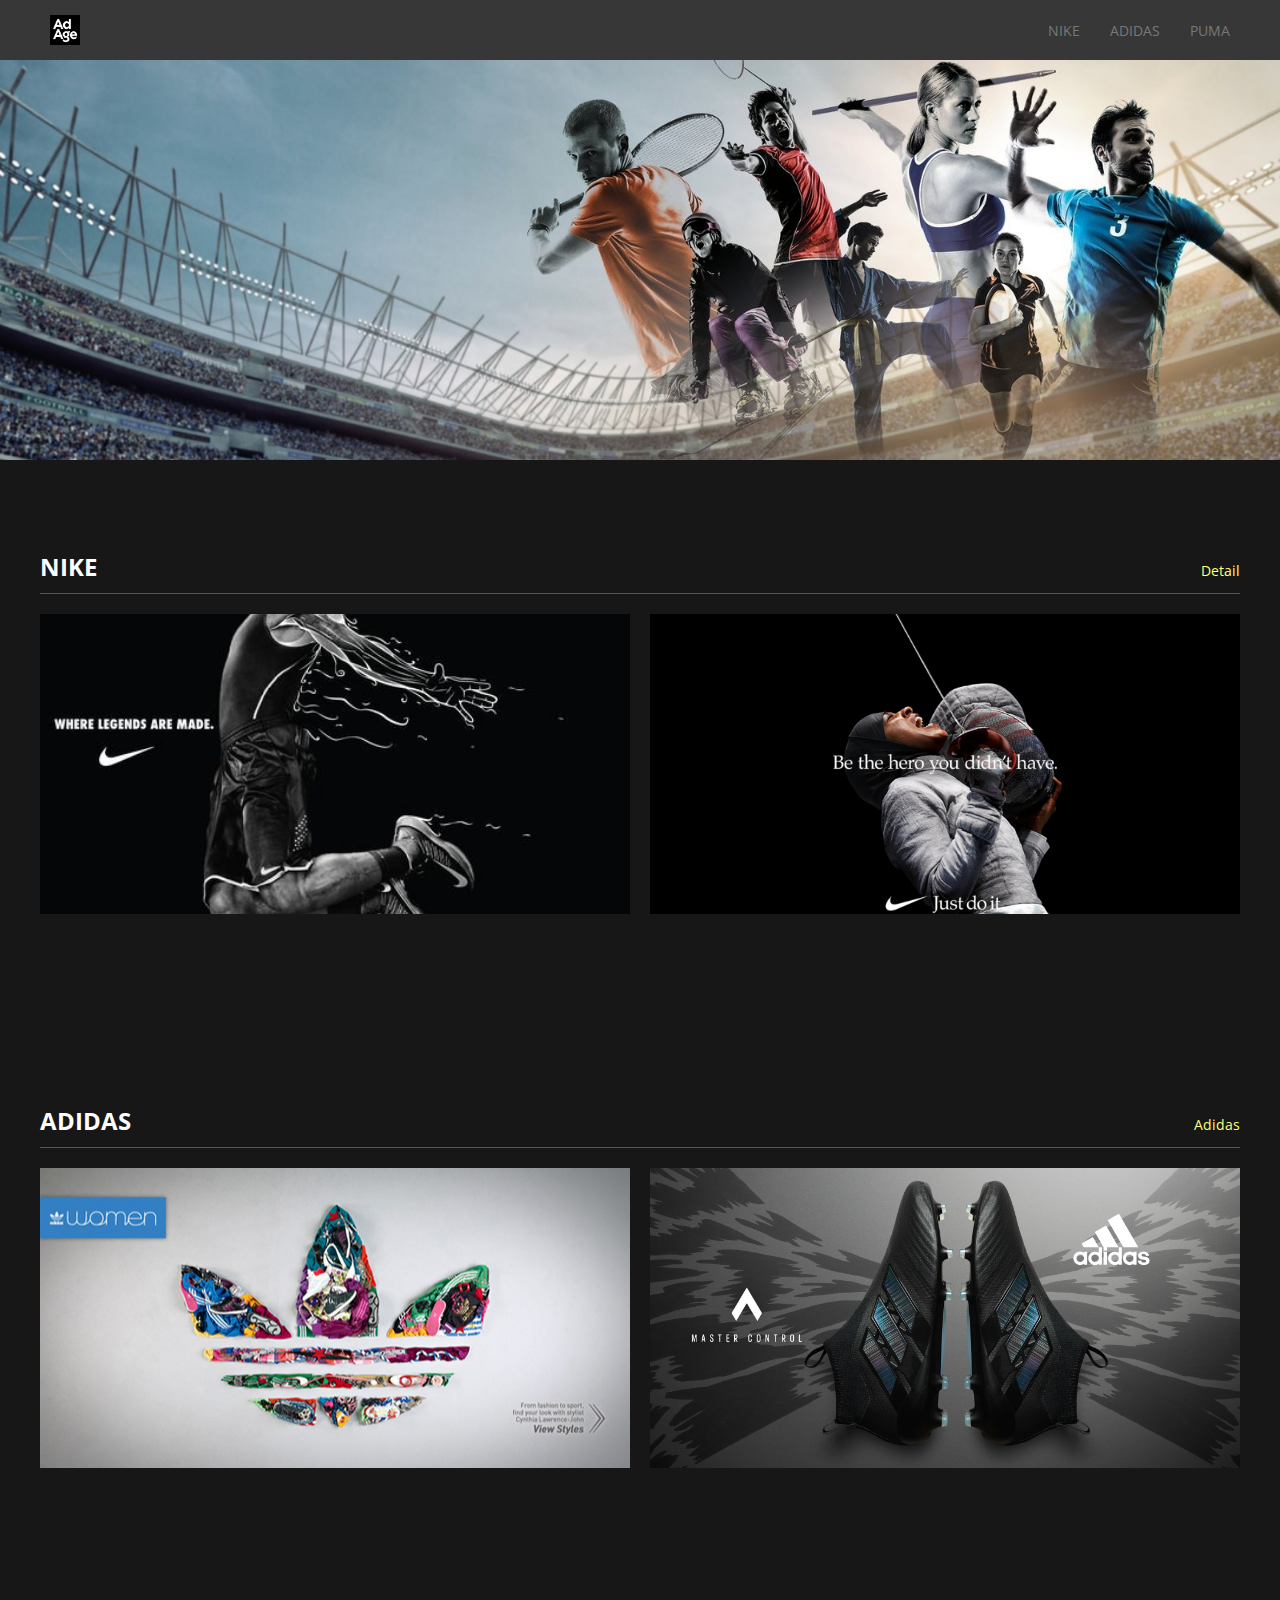
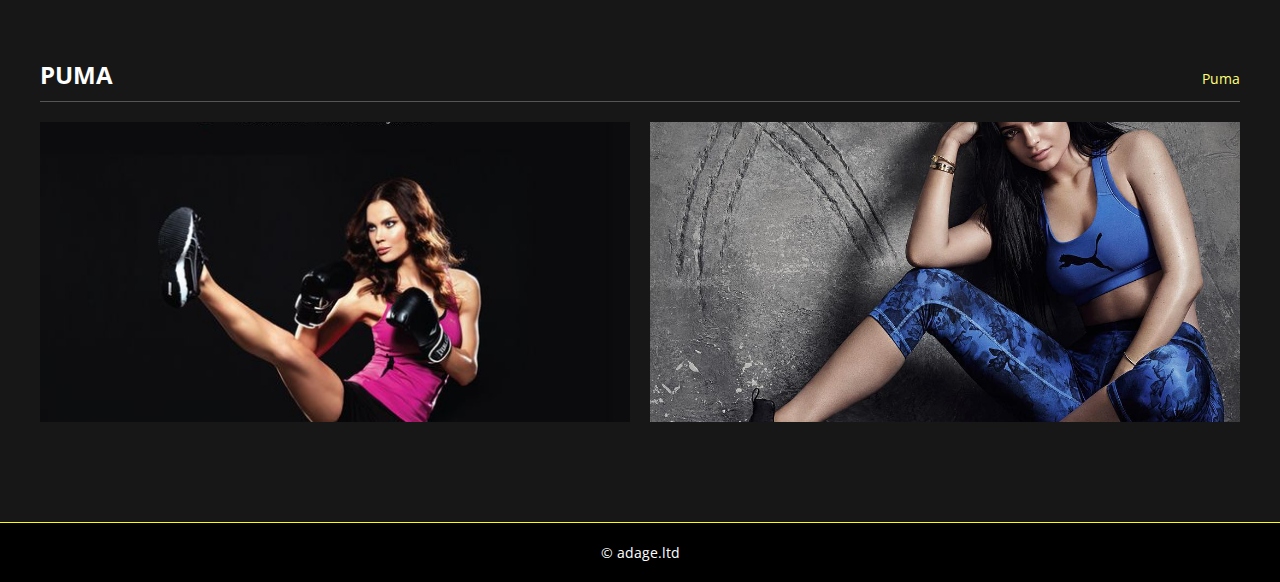
<file: index.html>
<!DOCTYPE html>
<html lang="en">
<head>
    <meta charset="UTF-8">
    <meta http-equiv="X-UA-Compatible" content="IE=edge">
    <meta name="viewport" content="width=device-width, initial-scale=1.0">
    <title>Ad Age</title>
    <link rel="shortcut icon" href="./img/logo.png" type="image/x-icon">
    <link rel="stylesheet" href="./css/common.css">
    <link rel="stylesheet" href="./css/common_res.css">
    <link rel="stylesheet" href="./css/index.css">
    <link rel="stylesheet" href="./css/index_res.css">
</head>
<body>
    <header>
        <div class="wrap">
            <div class="logo">
                <a href="./"><img src="./img/logo.png" alt="AdAge logo"></a>
            </div>   
            
            <div class="resBtn">
                <ul>
                    <li class="menuBtn"><img src="./img/menu.svg" alt=""></li>
                    <li class="closeBtn"><img src="./img/close.svg" alt=""></li>
                </ul>
            </div>
            
            <nav>
                <ul>
                    <li><a href="./sub.html#nike">nike</a></li>
                    <li><a href="./sub.html#adidas">adidas</a></li>
                    <li><a href="./sub.html#puma">puma</a></li>
                </ul>
            </nav>
        </div>
    </header>



    <main></main>
    <section id="cont_01">
        <div class="wrap">
            <div class="title">
                <h3>nike</h3>
                <a href="./sub.html#nike">detail</a>
            </div>
            <div class="cont">
                <div></div>
                <div></div>
            </div>

        </div>
    </section>

    <section id="cont_02">
        <div class="wrap">
            <div class="title">
                <h3>adidas</h3>
                <a href="./sub.html#adidas">adidas</a>
            </div>
            <div class="cont">
                <div></div>
                <div></div>
            </div>

        </div>
    </section>

    <section id="cont_03">
        <div class="wrap">
            <div class="title">
                <h3>puma</h3>
                <a href="./sub.html#puma">puma</a>
            </div>
            <div class="cont">
                <div></div>
                <div></div>
            </div>

        </div>
    </section>




    <footer>
        <p>&copy; adage.ltd</p>
    </footer>

    <script src="./js/common.js"></script>
    <script src="./js/index.js"></script>
</body>
</html>
</file>
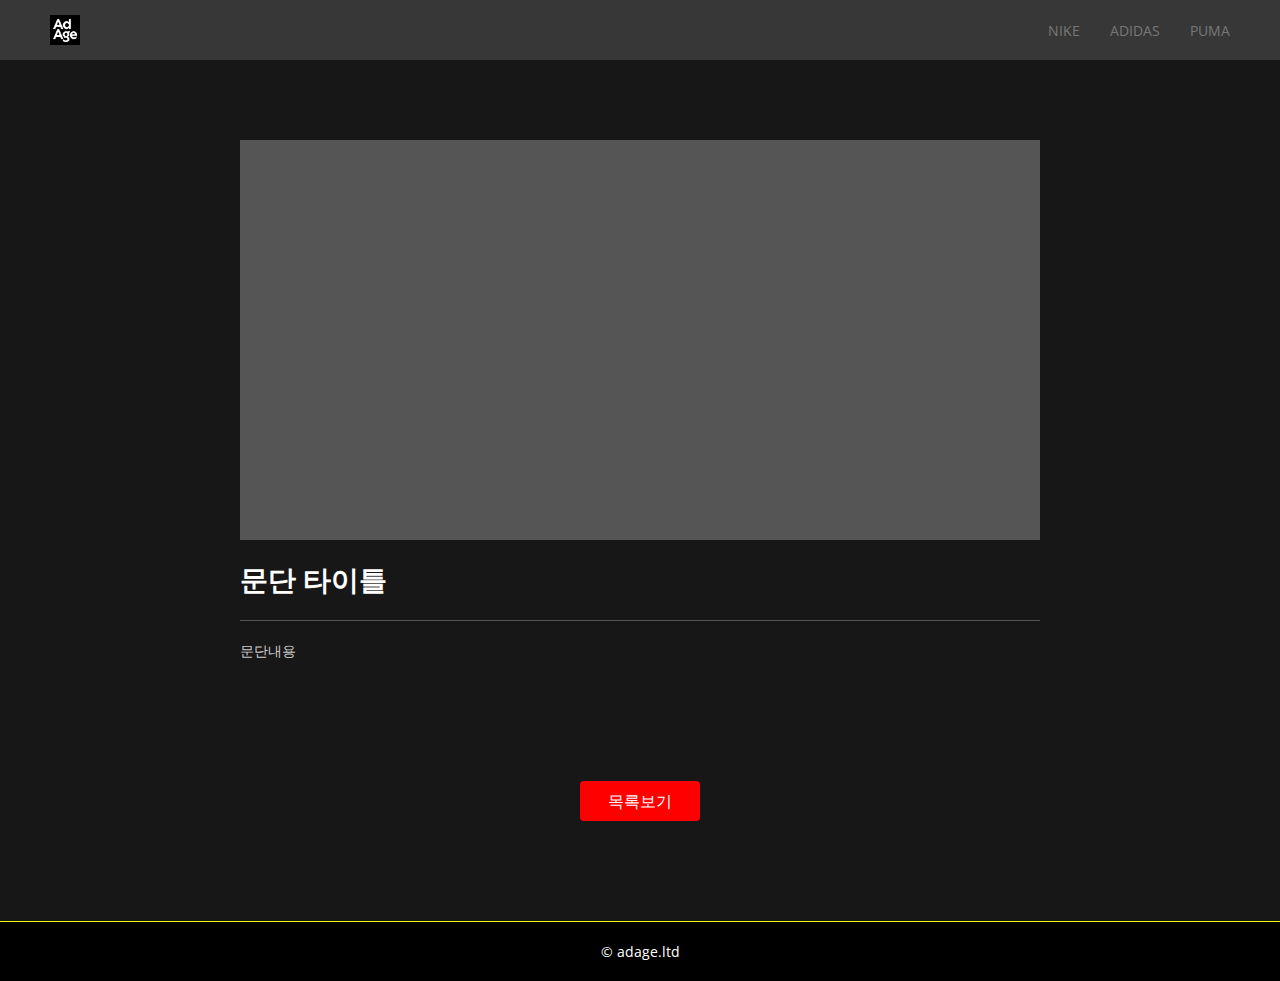
<file: detail.html>
<!DOCTYPE html>
<html lang="en">
<head>
    <meta charset="UTF-8">
    <meta http-equiv="X-UA-Compatible" content="IE=edge">
    <meta name="viewport" content="width=device-width, initial-scale=1.0">
    <title>Hash_DetailPage(detail.html)</title>
    <link rel="shortcut icon" href="./img/logo.png" type="image/x-icon">
    <link rel="stylesheet" href="./css/common.css">
    <link rel="stylesheet" href="./css/common_res.css">
    <link rel="stylesheet" href="./css/detail.css">
    <link rel="stylesheet" href="./css/detail_res.css">
</head>
<body>

    <header>
        <div class="wrap">
            <div class="logo">
                <a href="./"><img src="./img/logo.png" alt="AdAge logo"></a>
            </div>  
            
            <div class="resBtn">
                <ul>
                    <li class="menuBtn"><img src="./img/menu.svg" alt=""></li>
                    <li class="closeBtn"><img src="./img/close.svg" alt=""></li>
                </ul>
            </div>
            
            <nav>
                <ul>
                    <li><a href="./sub.html#nike">nike</a></li>
                    <li><a href="./sub.html#adidas">adidas</a></li>
                    <li><a href="./sub.html#puma">puma</a></li>
                </ul>
            </nav>
        </div>
    </header>






    <section id="cont">
        <div class="wrap">
            <div class="ad_img"></div>
            <h3>문단 타이틀</h3>
            <p>문단내용</p>
        </div>
    </section>



    <div class="history">
        <button>목록보기</button>
    </div>






    <footer>
        <p>&copy; adage.ltd</p>
    </footer>
    

    <script src="./js/common.js"></script>
    <script src="./js/detail.js"></script>
</body>
</html>
</file>
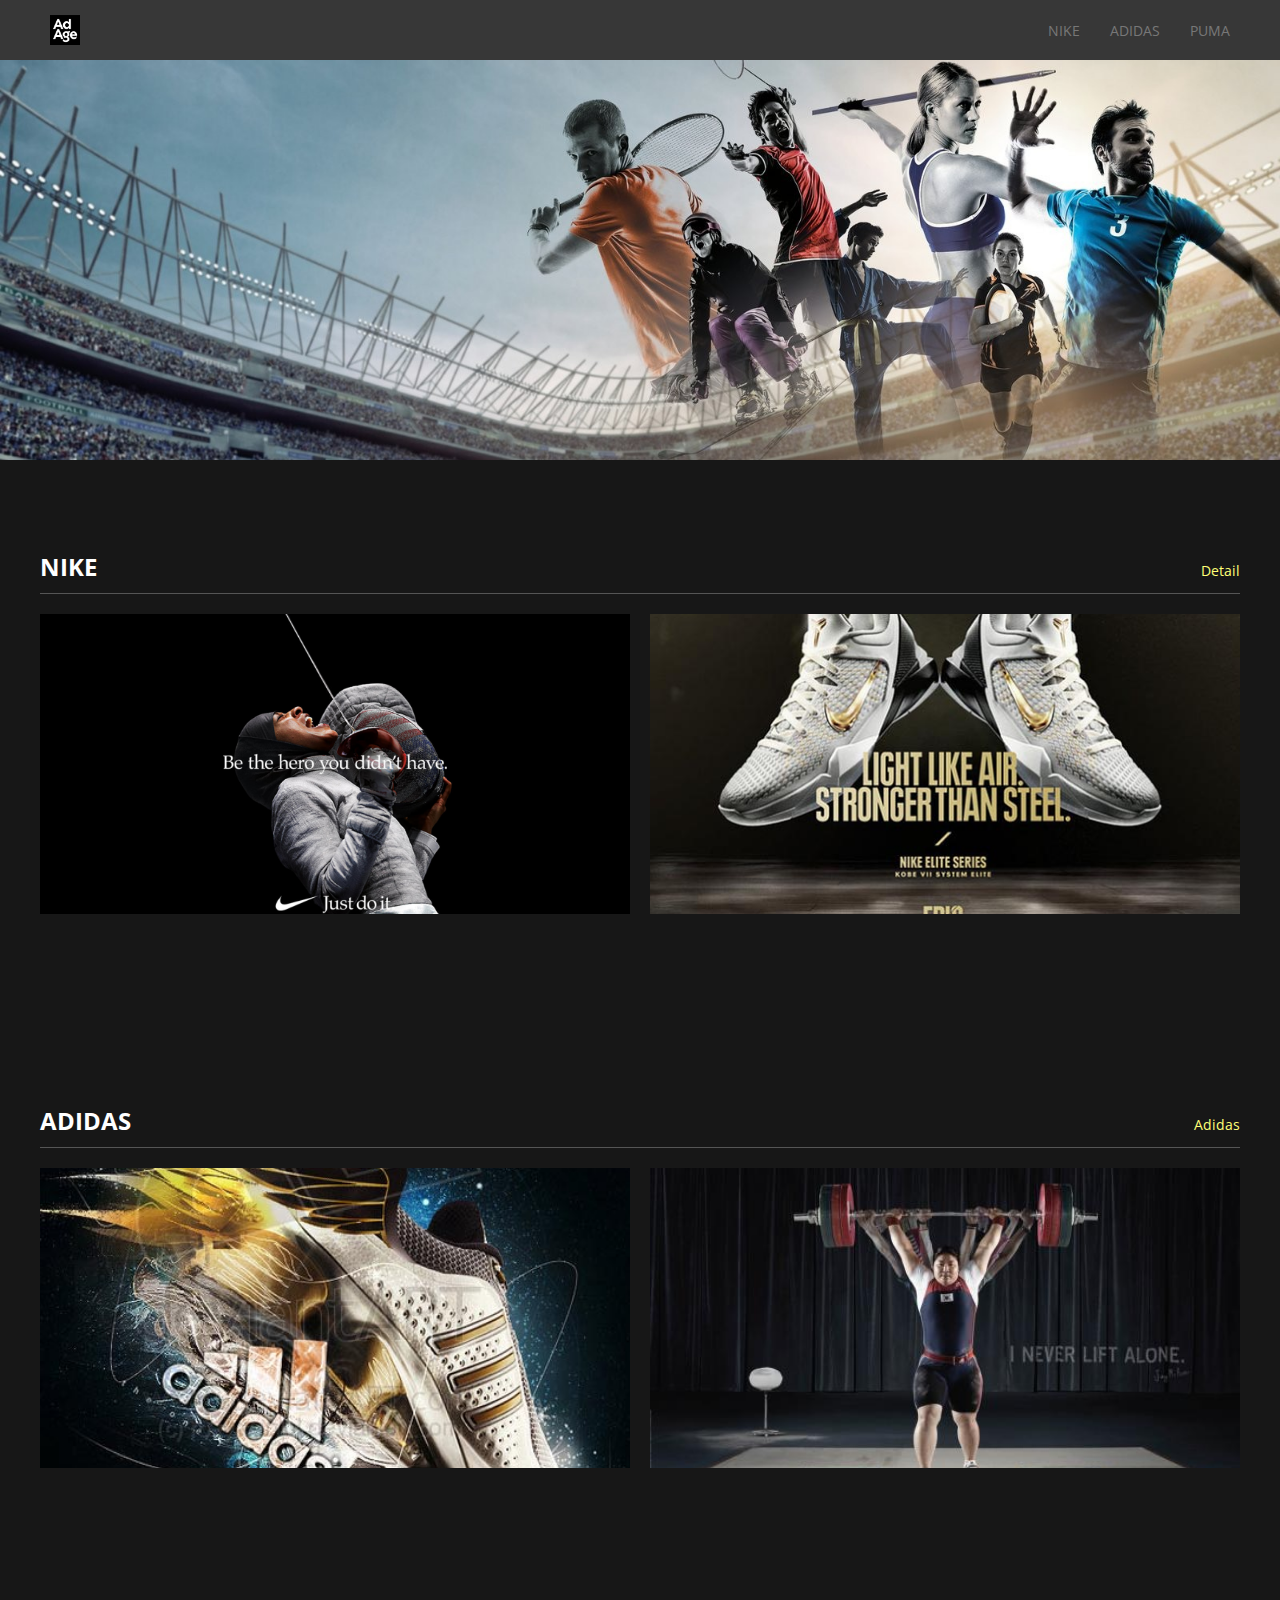
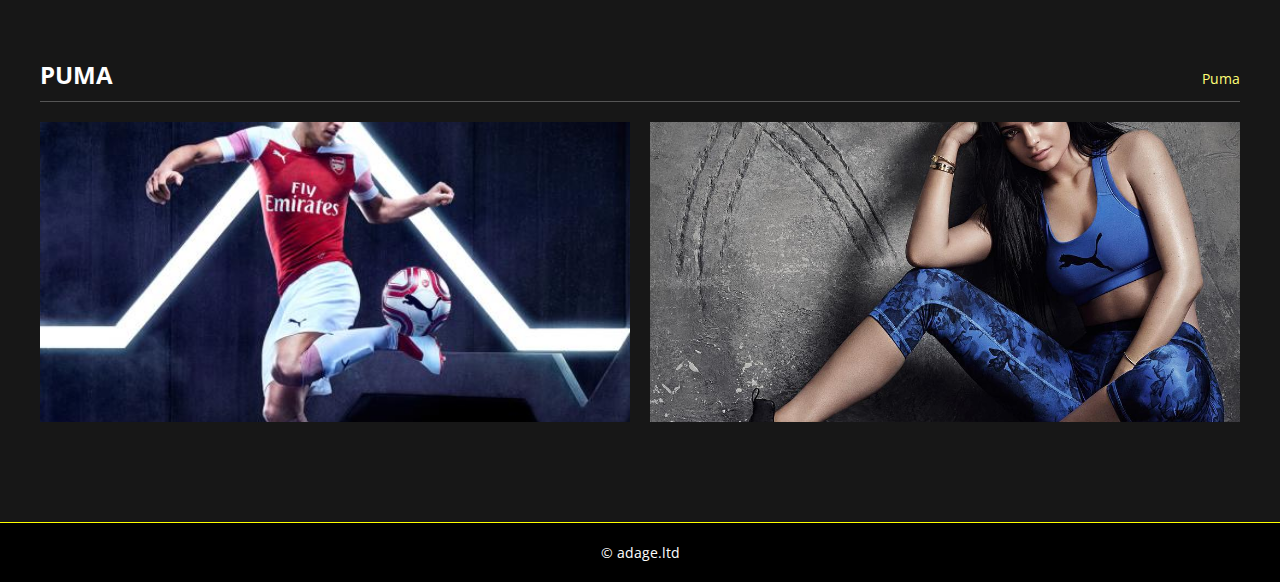
<file: sub.html>
<!DOCTYPE html>
<html lang="en">
<head>
    <meta charset="UTF-8">
    <meta http-equiv="X-UA-Compatible" content="IE=edge">
    <meta name="viewport" content="width=device-width, initial-scale=1.0">
    <title>Hash_SubPage(sub.html)</title>
    <link rel="shortcut icon" href="./img/logo.png" type="image/x-icon">
    <link rel="stylesheet" href="./css/common.css">
    <link rel="stylesheet" href="./css/common_res.css">
    <link rel="stylesheet" href="./css/sub.css">
    <link rel="stylesheet" href="./css/sub_res.css">
</head>
<body>

    <header>
        <div class="wrap">
            <div class="logo">
                <a href="./"><img src="./img/logo.png" alt="AdAge logo"></a>
            </div>    
            
            <div class="resBtn">
                <ul>
                    <li class="menuBtn"><img src="./img/menu.svg" alt=""></li>
                    <li class="closeBtn"><img src="./img/close.svg" alt=""></li>
                </ul>
            </div>
            
            <nav>
                <ul>
                    <li rel="nike"><a href="#nike">nike</a></li>
                    <li rel="adidas"><a href="#adidas">adidas</a></li>
                    <li rel="puma"><a href="#puma">puma</a></li>
                </ul>
            </nav>
        </div>
    </header>

    <main></main>
    <section id="cont">
        <div class="wrap">
            <div class="title">
                <h3>nike</h3>
            </div>
            <div class="cont">
                <div></div>
                <div></div>
                <div></div>
                <div></div>
            </div>
        </div>
    </section>


    <footer>
        <p>&copy; adage.ltd</p>
    </footer>













    

    <script src="./js/common.js"></script>
    <script src="./js/sub.js"></script>
</body>
</html>
</file>
<file: css/common.css>
/* common.css */
/* 공통요소 */

@charset "utf-8";
@import url('https://fonts.googleapis.com/css2?family=Open+Sans:wght@300;400;500;600;700&display=swap');

*{ box-sizing: border-box; font-family: 'Open Sans', sans-serif;}
html, body{ margin: 0; padding: 0;}
h1, h2, h3, h4, h5, h6, p{ margin: 0;}
ul, ol{ margin: 0; padding: 0; list-style: none;}
a{ text-decoration: none;}

body{ background-color: #171717;}


/* header */
header{ 
    height: 60px;
    background-color: #373737;
}
header .wrap{ 
    width: 1200px; height: 100%;
    margin: 0 auto; padding: 0 10px;
    display: flex; flex-wrap: wrap;
    justify-content: space-between;
    align-items: center;
    position: relative;
}
header .wrap .logo{ }
header .wrap .logo a{ }
header .wrap .logo a img{ 
    display: block;
    height: 30px;
}

header .wrap nav{ }
header .wrap nav ul{ display: flex;}
header .wrap nav ul li{ margin: 0 15px;}
header .wrap nav ul li:last-child{ margin-right: 0;}
header .wrap nav ul li a{ 
    display: block;
    text-transform: uppercase;
    color: #777; font-size: 14px;
}
header .wrap nav ul li:hover a{ color: #ff0;}





/* footer */
footer{ 
    width: 100%; 
}
footer p{ 
    padding: 20px 0;
    background-color: #000;
    border-top: 1px solid #ff0;
    color: #fff; font-size: 14px;
    text-align: center;
}
</file>
<file: css/common_res.css>
/* common_res.css */
@charset "utf-8";

.resBtn{ display: none;}

@media (max-width: 1199px){
    header .wrap{ width: 100%;}    
}

@media (max-width: 767px){ 
    body.showMenu{
        overflow-y: hidden;
    }
    .resBtn{ 
        position: absolute; top: 0; right: 0;
        display: block;
        width: 60px; height: 60px;
    }
    .resBtn.active{ 
        position: fixed;
        z-index: 2;
    }
    .resBtn ul{ }
    .resBtn ul li{ 
        position: absolute; top: 50%; left: 50%;
        transform: translate(-50%, -50%);
    }
    .resBtn ul li img{ 
        display: block;
        height: 30px;
        cursor: pointer;
    }
    .resBtn ul li:first-child img{ }
    .resBtn ul li:last-child img{ display: none;}

    .resBtn.active ul li:first-child img{ display: none;}
    .resBtn.active ul li:last-child img{ display: block;}

    header .wrap nav{ 
        position: fixed; top: 0; left: 0;
        width: 100%; height: 100%;
        background-color: rgba(255, 255, 255, 0.75);
        transform: translateY(-100%);
        z-index: 1;
    }
    header .wrap nav.active{
        transform: translateY(0%);
        transition: transform 0.5s;
    }
    header .wrap nav ul{
        width: 100%; height: 100%;
        flex-direction: column;
        align-items: center;
        justify-content: center;
    }
    header .wrap nav ul li{ 
        padding: 20px 0; margin: 0;
    }
    header .wrap nav ul li a{
        font-size: 28px; font-weight: 700;
    }
    header .wrap nav ul li:hover a{ color: #f90;}
}
</file>
<file: css/index.css>
/* index.css */
@charset "utf-8";

main{ 
    height: 400px;
    background-image: url(../img/main.jpg);
    background-size: cover; background-position: 50% 50%;
    animation: 30s moveBg infinite linear;
}
@keyframes moveBg{
    0%{ background-position: 50% 0%;};
    50%{ background-position: 50% 100%;};
    100%{ background-position: 50% 0%;};
}
section{ 
    padding: 80px 0 60px;
}
section .wrap{ 
    width: 1200px;
    margin: 0 auto; 
}
section .wrap .title{ 
    padding: 10px 0;
    border-bottom: 1px solid #555;
    display: flex;
    justify-content: space-between;
    align-items: baseline;
}
section .wrap .title h3{ 
    font-size: 24px; color: #fff;
    text-transform: uppercase;
}
section .wrap .title a{ 
    font-size: 14px; color: #ff7;
    text-transform: capitalize;
}
section .wrap .title a:hover{ color: #fa0;}

section .wrap .cont{ 
    padding: 20px 0;
    display: flex; flex-wrap: wrap;
    margin-left: -10px; margin-right: -10px;
}
section .wrap .cont > div{ 
    width: calc(50% - 20px); height: 300px;
    margin: 0 10px 20px;
    background-color: #555;
    background-size: cover; background-position: 50% 50%;
    cursor: pointer;
}
</file>
<file: css/index_res.css>
/* index_res.css */
@charset "utf-8";

@media (max-width: 1199px){
    section .wrap{ width: 100%; padding: 0 20px;}
}

@media (max-width: 767px){
    main{ height: 280px;}
    section{ padding: 50px 0 30px;}
    section .wrap .cont > div{
        width: calc(100% - 20px);
    }
}
</file>
<file: css/detail.css>
/* detail.css */
@charset "utf-8";

section{ padding: 80px 0;}
section .wrap{ 
    width: 800px;
    margin: 0 auto;
}
section .wrap .ad_img{ 
    width: 100%; height: 400px;
    background-size: cover; 
    background-color: #555;
    animation: 30s detailShow infinite linear;
}
@keyframes detailShow{
    0%{ background-position: 50% 10%;}
    50%{ background-position: 50% 90%;}
    100%{ background-position: 50% 50%;}
}
section .wrap h3{ 
    padding: 20px 0;
    color: #fff; font-size: 28px;
    text-transform: uppercase; 
    border-bottom: 1px solid #555;
}
section .wrap p{ 
    padding: 20px 0 40px; 
    color: #ccc; font-size: 14px;
}

.history{ 
    padding-bottom: 100px;
    text-align: center;
}
.history button{ 
    width: 120px; height: 40px;
    background-color: #f00;
    border-radius: 4px; border: none;
    color: #fff; font-size: 16px;
    cursor: pointer;
}
</file>
<file: css/detail_res.css>
/* detail_res.css */
@charset "utf-8";

@media (max-width: 799px){
    section .wrap{ width: 100%; padding: 0 20px;}
}

@media (max-width: 767px){
    section{ padding: 50px 0 30px;}
}
</file>
<file: css/sub.css>
/* sub.css */
@charset "utf-8";


main{
    height: 300px;
    background-color: #555;
    background-size: cover; 
    /* background-position: 50% 50%; */
    /* background-image: url(../img/adidas_banner.jpg); */
    animation: 30s moveBg infinite linear;
}
@keyframes moveBg{
    0%{ background-position: 50% 25%;}
    50%{ background-position: 50% 75%;}
    100%{ background-position: 50% 25%;}
}
section{ 
    padding: 80px 0;
}
section .wrap{ 
    width: 1200px;
    margin: 0 auto;
}
section .wrap .title{ 
    padding: 10px;
    border-bottom: 1px solid #555;
}
section .wrap .title h3{ 
    font-size: 28px; color: #fff;
    text-transform: uppercase; font-weight: 700;
    font-style: italic;
}

section .wrap .cont{ 
    padding: 20px 0;
    display: flex; flex-wrap: wrap;
    margin-left: -10px; margin-right: -10px;
}
section .wrap .cont > div{ 
    width: calc(25% - 20px); height: 280px;
    margin: 0 10px;
    background-color: #555;
    background-size: cover; background-position: 50% 50%;
    cursor: pointer;
}
</file>
<file: css/sub_res.css>
/* sub_res.css */
@charset "utf-8";

@media (max-width: 1199px){
    section{ }
    section .wrap{ width: 100%; padding: 0 20px;}
}

@media (max-width: 991px){
    main{ height: 250px;}
    section .wrap .cont > div{ 
        width: calc(50% - 20px);
    }
}

@media (max-width: 767px){
    main{ height: 200px;}
    section{ padding: 50px 0 30px;}
    section .wrap .cont > div{ 
        width: calc(100% - 20px);
    }
}
</file>
